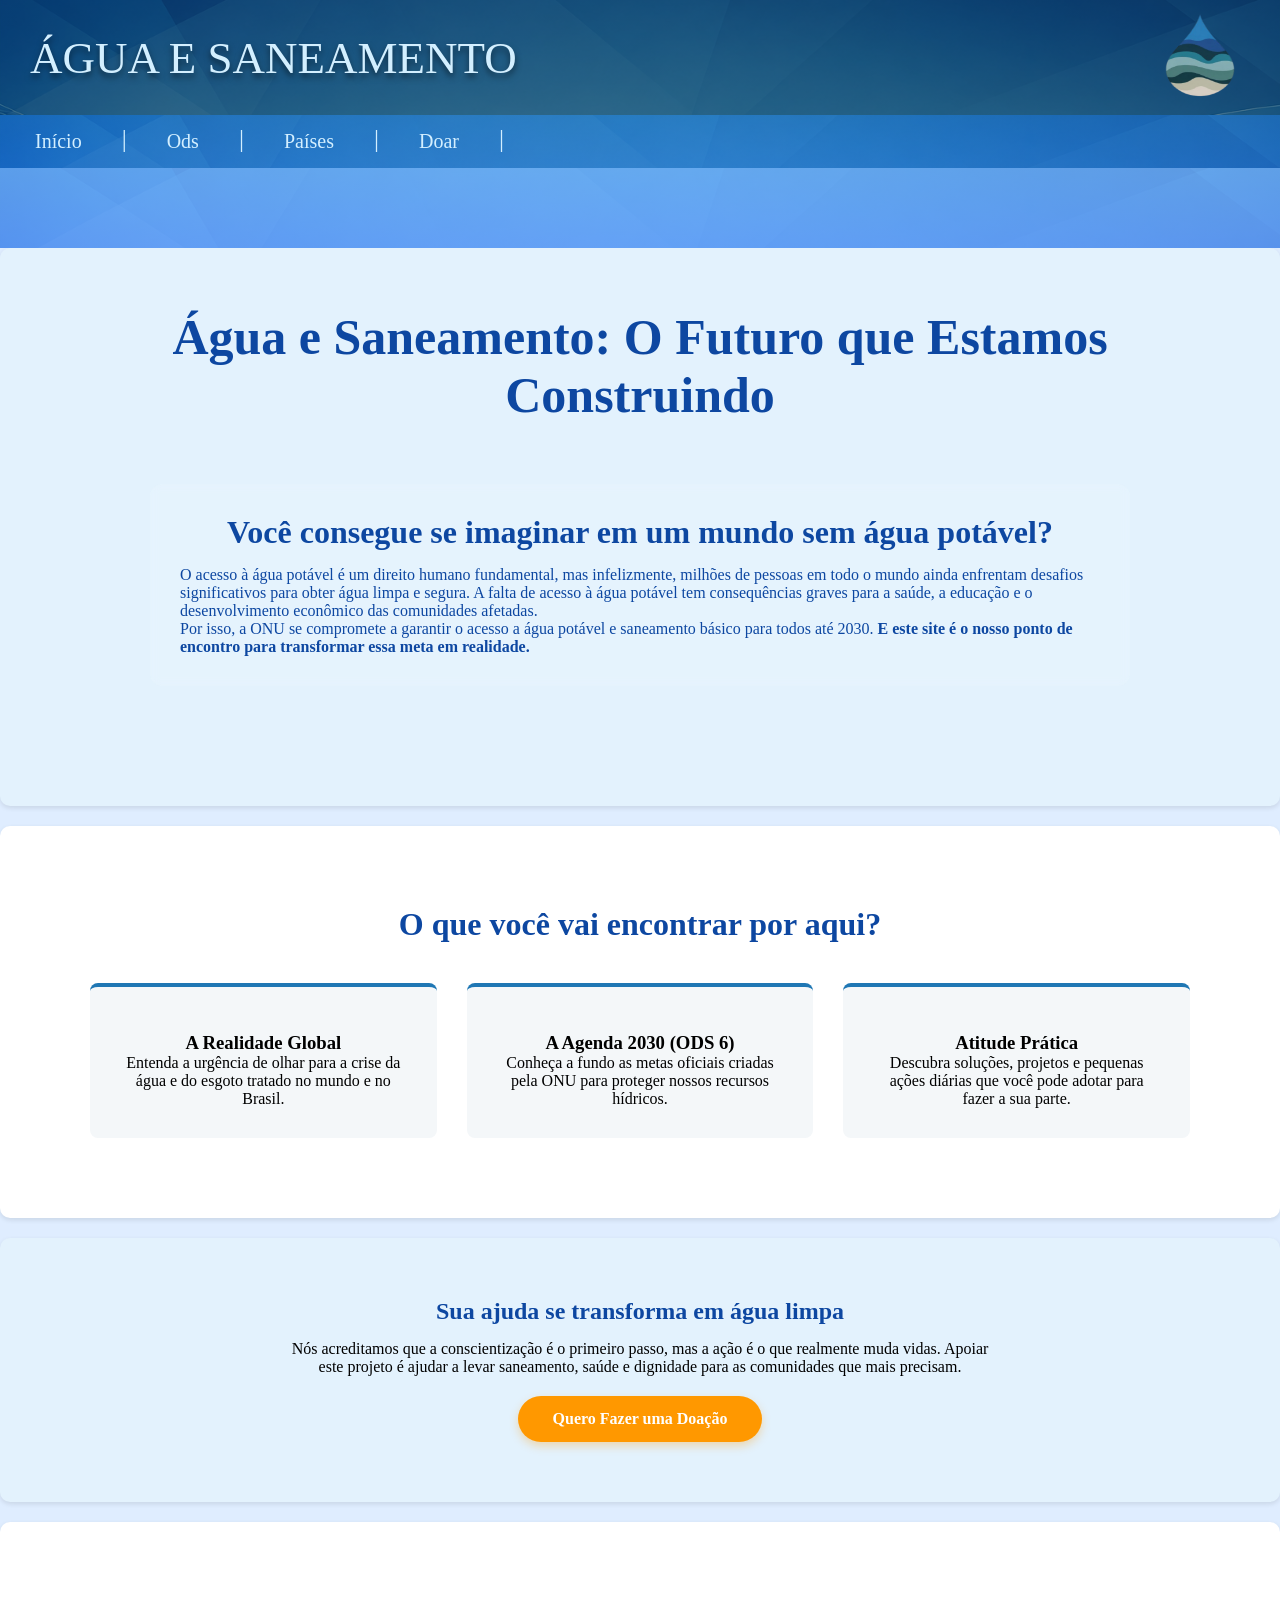
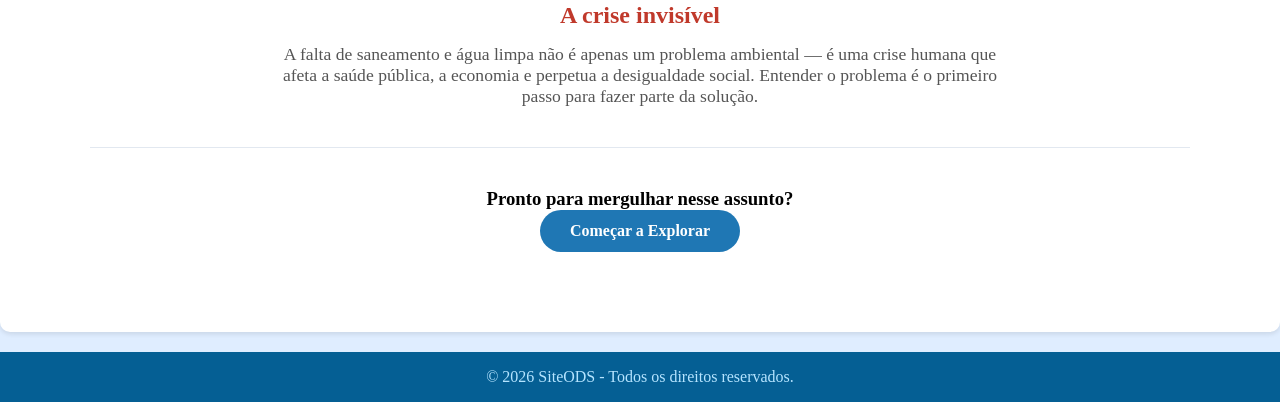
<file: index.html>
<!DOCTYPE html>
<html lang="en">

<head>
    <meta charset="UTF-8">
    <meta name="viewport" content="width=device-width, initial-scale=1.0">
    <link rel="stylesheet" href="css/style.css">
    <title>SiteOds</title>
</head>

<body>
    <header>

        <p id="titulo1"> ÁGUA E SANEAMENTO</p>

        <img src="/img/aguaicon.png" alt="icone" id="icon" width="160" height="90">
    
    </header>

    <nav id="menu">
       <a href="index.html">Início</a><span class="separador">|</span>
        <a href="ods.html">Ods</a><span class="separador">|</span>
        <a href="paises.html">Países</a><span class="separador">|</span>
        <a href="doar.html">Doar</a><span class="separador">|</span>
    </nav>

    <container class="head-baby"></container>
   <main class="home-main">

   
    <section class="home-hero">
        <div class="home-container">
            <h1>Água e Saneamento: O Futuro que Estamos Construindo</h1>
            <div class="manifesto-box">
                <h2>Você consegue se imaginar em um mundo sem água potável?</h2>
                <p>O acesso à água potável é um direito humano fundamental, mas infelizmente, milhões de pessoas em todo o mundo ainda enfrentam desafios significativos para obter água limpa e segura. A falta de acesso à água potável tem consequências graves para a saúde, a educação e o desenvolvimento econômico das comunidades afetadas.</p>
                <p>Por isso, a ONU se compromete a garantir o acesso a água potável e saneamento básico para todos até 2030. <strong>E este site é o nosso ponto de encontro para transformar essa meta em realidade.</strong></p>
            </div>
        </div>
    </section>

 
    <section class="home-pilares">
        <div class="home-container">
            <h2 class="section-title">O que você vai encontrar por aqui?</h2>
            <div class="pilares-grid">
                <div class="pilar-card">
                    <span class="icon"></span>
                    <h3>A Realidade Global</h3>
                    <p>Entenda a urgência de olhar para a crise da água e do esgoto tratado no mundo e no Brasil.</p>
                </div>
                <div class="pilar-card">
                    <span class="icon"></span>
                    <h3>A Agenda 2030 (ODS 6)</h3>
                    <p>Conheça a fundo as metas oficiais criadas pela ONU para proteger nossos recursos hídricos.</p>
                </div>
                <div class="pilar-card">
                    <span class="icon"></span>
                    <h3>Atitude Prática</h3>
                    <p>Descubra soluções, projetos e pequenas ações diárias que você pode adotar para fazer a sua parte.</p>
                </div>
            </div>
        </div>
    </section>

 
    <section class="home-doacoes">
        <div class="home-container">
            <div class="doacoes-box">
                <h2>Sua ajuda se transforma em água limpa</h2>
                <p>Nós acreditamos que a conscientização é o primeiro passo, mas a ação é o que realmente muda vidas. Apoiar este projeto é ajudar a levar saneamento, saúde e dignidade para as comunidades que mais precisam.</p>
                <a href="doar.html" class="btn-doar">Quero Fazer uma Doação</a>
            </div>
        </div>
    </section>

   
    <section class="home-cta-final">
        <div class="home-container">
            <h2>A crise invisível</h2>
            <p>A falta de saneamento e água limpa não é apenas um problema ambiental — é uma crise humana que afeta a saúde pública, a economia e perpetua a desigualdade social. Entender o problema é o primeiro passo para fazer parte da solução.</p>
            
            <div class="bottom-action">
                <h3>Pronto para mergulhar nesse assunto?</h3>
                <a href="index.html" class="btn-explorar">Começar a Explorar</a>
            </div>
        </div>
    </section>
   </main>

  <footer>
        <p id="footer-text"> &copy; 2026 SiteODS - Todos os direitos reservados.</p>

    </footer>
</body>

</html>
</file>
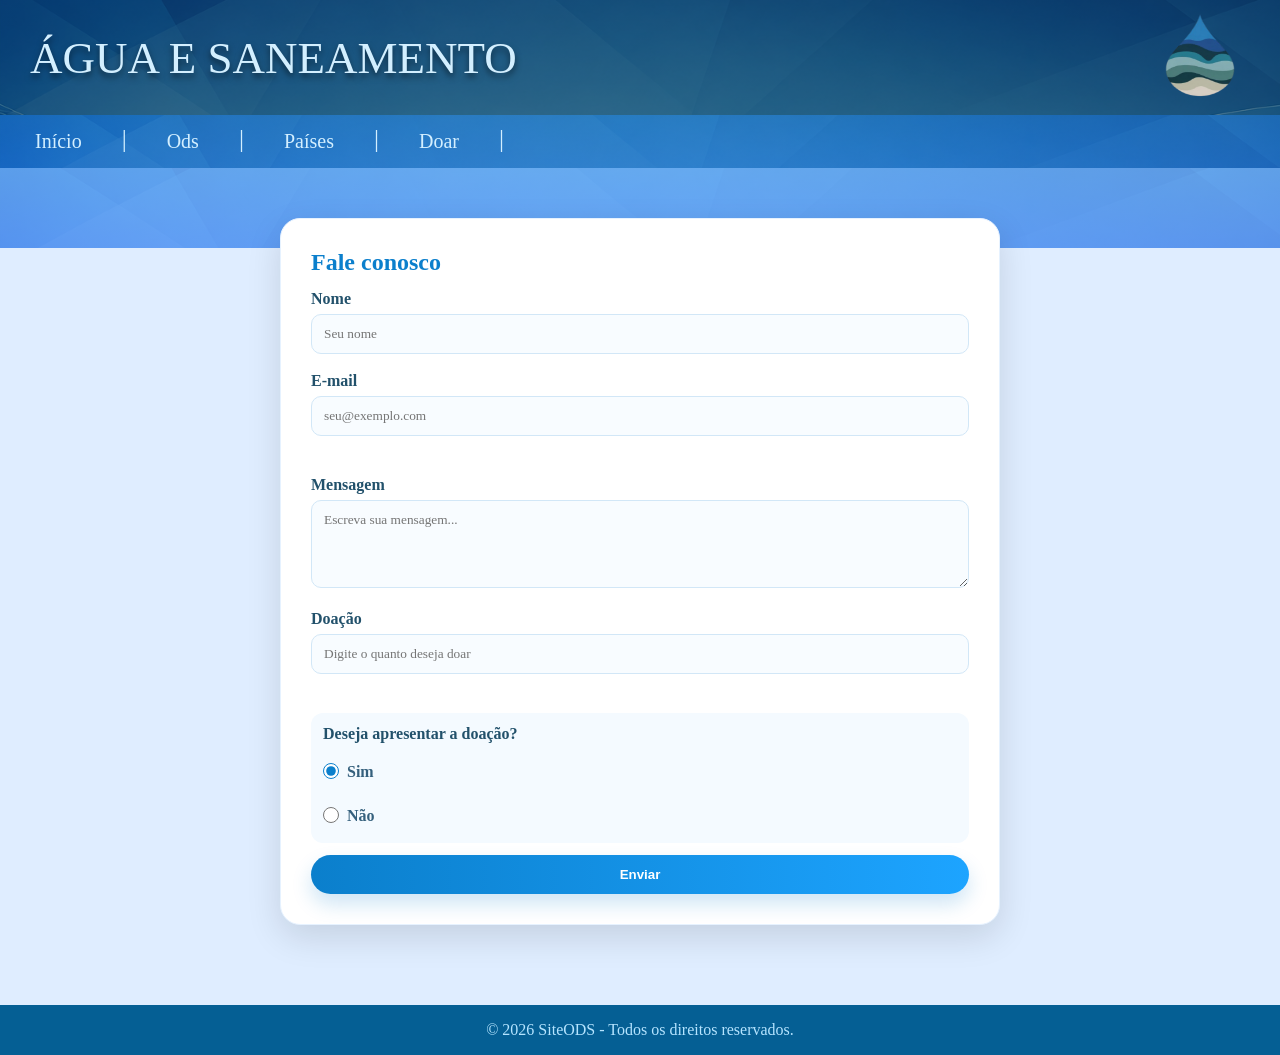
<file: doar.html>
<!DOCTYPE html>
<html lang="en">

<head>
    <meta charset="UTF-8">
    <meta name="viewport" content="width=device-width, initial-scale=1.0">
    <link rel="stylesheet" href="css/style.css">
    <title>SiteOds</title>
</head>

<body>
    <header>

        <p id="titulo1"> ÁGUA E SANEAMENTO</p>

        <img src="/img/aguaicon.png" alt="icone" id="icon" width="160" height="90">
    </header>



    <nav id="menu">
        <a href="index.html">Início</a><span class="separador">|</span>
        <a href="ods.html">Ods</a><span class="separador">|</span>
        <a href="paises.html">Países</a><span class="separador">|</span>
        <a href="doar.html">Doar</a><span class="separador">|</span>
    </nav>


    <div class="container">
        <container class="head-baby"></container>
    </div>

    <main class="form-main form-main-doar">
        <div class="container container-doar">
            <div class="form-box form-box-doar">
                <h2>Fale conosco</h2>
                <form class="meuFormulario-doar" onsubmit="event.preventDefault(); enviar();">
                    <label for="nome">Nome</label>
                    <input type="text" id="nome" name="nome" placeholder="Seu nome">

                    <label for="email">E-mail</label>
                    <input type="text" id="email" name="email" placeholder="seu@exemplo.com" oninput="limparErro('emailErro')">
                    <p class="error-msg-doar" id="emailErro"></p>

                    <label for="mensagem">Mensagem</label>
                    <textarea id="mensagem" name="mensagem" rows="4" placeholder="Escreva sua mensagem..."></textarea>

                    <label for="doacao">Doação</label>
                    <input type="number" id="doacao" name="doacao" placeholder="Digite o quanto deseja doar" oninput="limparErro('doacaoErro')">
                    <p class="error-msg-doar" id="doacaoErro"></p>

                    <div class="radio-group-doar">
                        <p>Deseja apresentar a doação?</p>
                        <label><input type="radio" name="apresentar_doacao" value="sim" checked> Sim</label>
                        <label><input type="radio" name="apresentar_doacao" value="nao"> Não</label>
                    </div>

                    <button class="button-doar" type="submit">Enviar</button>
                </form>
            </div>
        </div>
    </main>
    <footer>
        <p id="footer-text"> &copy; 2026 SiteODS - Todos os direitos reservados.</p>
    </footer>

    <div class="popup-doar" id="popupDoar">
        <div class="popup-conteudo-doar">
            <h3 id="popupTitulo">Obrigado!</h3>
            <p id="popupMensagem">Sua doação foi registrada com sucesso.</p>
            <button type="button" onclick="fecharPopupDoar()">Fechar</button>
        </div>
    </div>

    <script src="js/doacoes.js"></script>
</body>
</html>
</file>
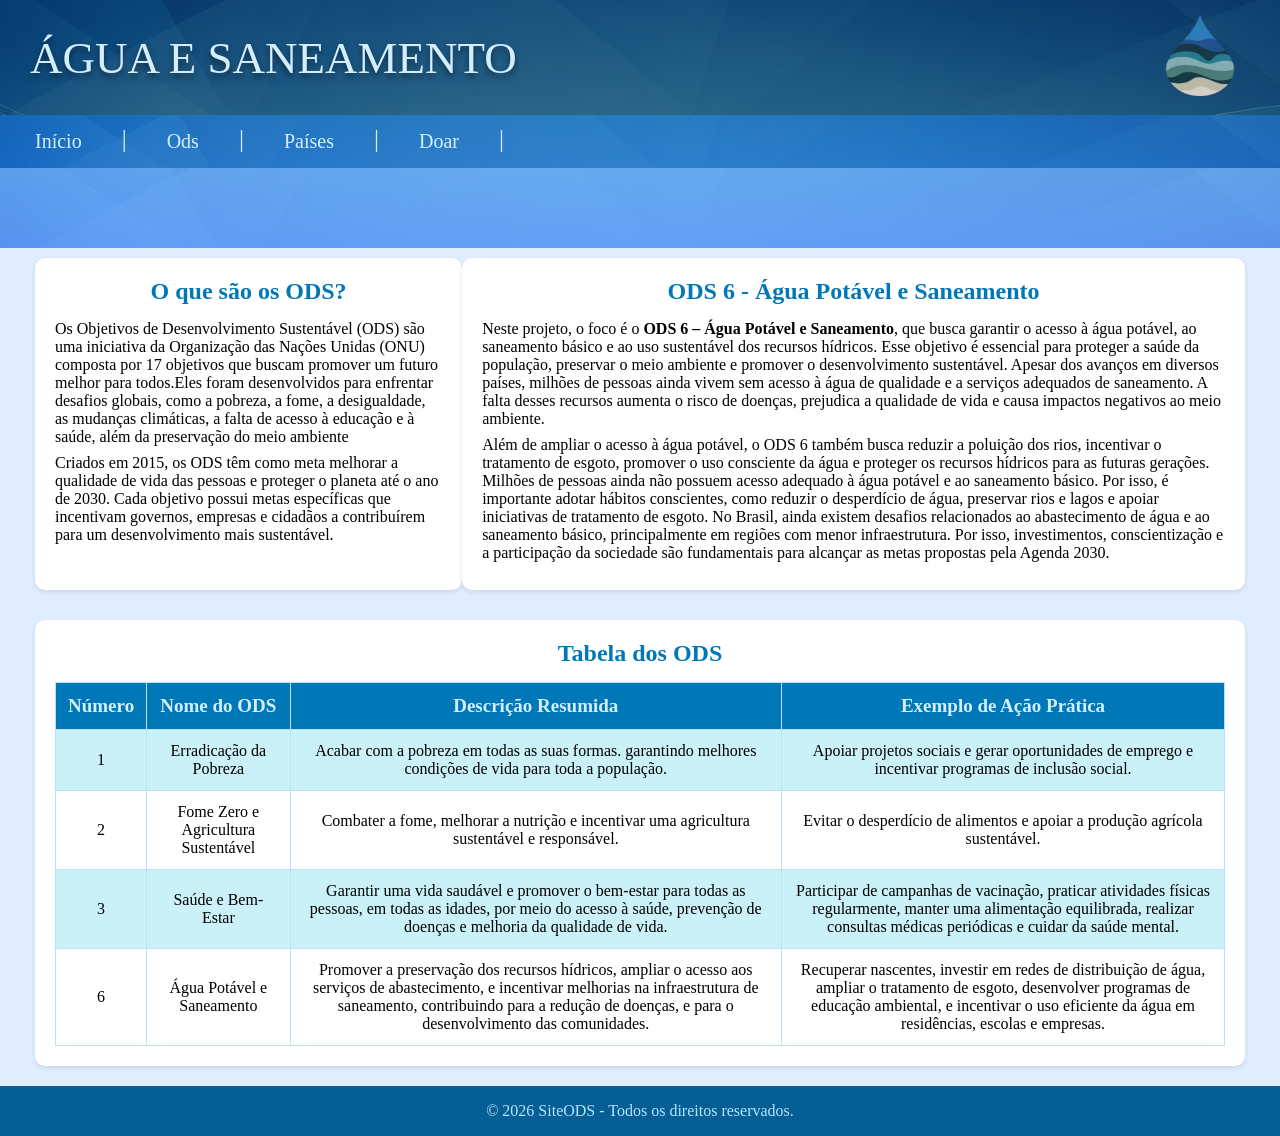
<file: ods.html>
<!DOCTYPE html>
<html lang="en">

<head>
    <meta charset="UTF-8">
    <meta name="viewport" content="width=device-width, initial-scale=1.0">
    <link rel="stylesheet" href="css/style.css">
    <title>SiteOds</title>

</head>

<body>
    <header>

        <p id="titulo1"> ÁGUA E SANEAMENTO</p>

        <img src="/img/aguaicon.png" alt="icone" id="icon" width="160" height="90">

    </header>

    <nav id="menu">
      <a href="index.html">Início</a><span class="separador">|</span>
        <a href="ods.html">Ods</a><span class="separador">|</span>
        <a href="paises.html">Países</a><span class="separador">|</span>
        <a href="doar.html">Doar</a><span class="separador">|</span>
    </nav>

    <container class="head-baby"></container>


    <main>
        <main>
            <div class="textoSite">
                <td>
                    <section>
                        <h2>O que são os ODS?</h2>

                        <p>
                            Os Objetivos de Desenvolvimento Sustentável (ODS) são uma iniciativa da Organização das Nações Unidas (ONU)
                            composta por 17 objetivos que buscam promover um futuro melhor para todos.Eles foram desenvolvidos para enfrentar desafios globais,
                            como a pobreza, a fome, a desigualdade, as mudanças climáticas, a falta de acesso à educação e à saúde,
                            além da preservação do meio ambiente
                          
                        </p>

                        <p>
                            Criados em 2015, os ODS têm como meta melhorar a qualidade de vida das pessoas e proteger o planeta até
                            o ano de 2030. Cada objetivo possui metas específicas que incentivam governos, empresas e cidadãos a
                            contribuírem para um desenvolvimento mais sustentável.
                        </p>
                    </section>

                    <section>
                        <h2>ODS 6 - Água Potável e Saneamento</h2>

                        <p>
                    Neste projeto, o foco é o <strong>ODS 6 – Água Potável e Saneamento</strong>, que busca garantir o acesso à água potável,
                            ao saneamento básico e ao uso sustentável dos recursos hídricos. Esse objetivo é essencial para proteger a saúde da população,
                            preservar o meio ambiente e promover o desenvolvimento sustentável.
                            Apesar dos avanços em diversos países, milhões de pessoas ainda vivem sem acesso à água de qualidade e a serviços adequados de saneamento.
                            A falta desses recursos aumenta o risco de doenças, prejudica a qualidade de vida e causa impactos negativos ao meio ambiente.
                           
                            
                            
                        </p>

                        <p>
                             Além de ampliar o acesso à água potável, o ODS 6 também busca reduzir a poluição dos rios, incentivar o tratamento de esgoto,
                            promover o uso consciente da água e proteger os recursos hídricos para as futuras gerações.
                            Milhões de pessoas ainda não possuem acesso adequado à água potável e ao saneamento básico. Por isso,
                            é importante adotar hábitos conscientes, como reduzir o desperdício de água, preservar rios e lagos e
                            apoiar iniciativas de tratamento de esgoto.
                             No Brasil, ainda existem desafios relacionados ao abastecimento de água e ao saneamento básico, principalmente em regiões com menor infraestrutura.
                            Por isso, investimentos, conscientização e a participação da sociedade são fundamentais para alcançar as metas propostas pela Agenda 2030.
                        </p>
                    </section>
                </td>
            </div>
            <div class="tabelaSite">
                <td>
                    <section>
                        <table border="1">
                            <h2>Tabela dos ODS</h2>
                            <tr>
                                <th>Número</th>
                                <th>Nome do ODS</th>
                                <th>Descrição Resumida</th>
                                <th>Exemplo de Ação Prática</th>
                            </tr>

                            <tr>
                                <td>1</td>
                                <td>Erradicação da Pobreza</td>
                                <td>Acabar com a pobreza em todas as suas formas. garantindo melhores condições de vida para toda a população.</td>
                                <td>Apoiar projetos sociais e  gerar oportunidades de emprego e incentivar programas de inclusão social.</td>
                            </tr>

                            <tr>
                                <td>2</td>
                                <td>Fome Zero e Agricultura Sustentável</td>
                                <td>Combater a fome, melhorar a nutrição e incentivar uma agricultura sustentável e responsável.</td>
                                <td>Evitar o desperdício de alimentos e apoiar a produção agrícola sustentável.</td>
                            </tr>

                            <tr>
                                <td>3</td>
                                <td>Saúde e Bem-Estar</td>
                                <td>Garantir uma vida saudável e promover o bem-estar para todas as pessoas,
                                    em todas as idades, por meio do acesso à saúde, prevenção de doenças e
                                      melhoria da qualidade de vida.</td>
                                    
                                <td>Participar de campanhas de vacinação, praticar atividades físicas regularmente, 
                                    manter uma alimentação equilibrada, realizar consultas médicas periódicas e cuidar da saúde mental.
                                </td>

                                
                            </tr>

                            <tr>
                                <td>6</td>
                                <td>Água Potável e Saneamento</td>
                                <td>Promover a preservação dos recursos hídricos, ampliar o acesso aos serviços de abastecimento,
                                    e incentivar melhorias na infraestrutura de saneamento, contribuindo para a redução de doenças,
                                    e para o desenvolvimento das comunidades.</td>
                                <td> Recuperar nascentes, investir em redes de distribuição de água,
                                    ampliar o tratamento de esgoto, desenvolver programas de educação ambiental,
                                    e incentivar o uso eficiente da água em residências, escolas e empresas.</td>
                            </tr>
                        </table>
            </div>
            </section>
            </td>
        </main>
    </main>

    <footer>
        <p id="footer-text"> &copy; 2026 SiteODS - Todos os direitos reservados.</p>

    </footer>
</body>

</html>
</file>
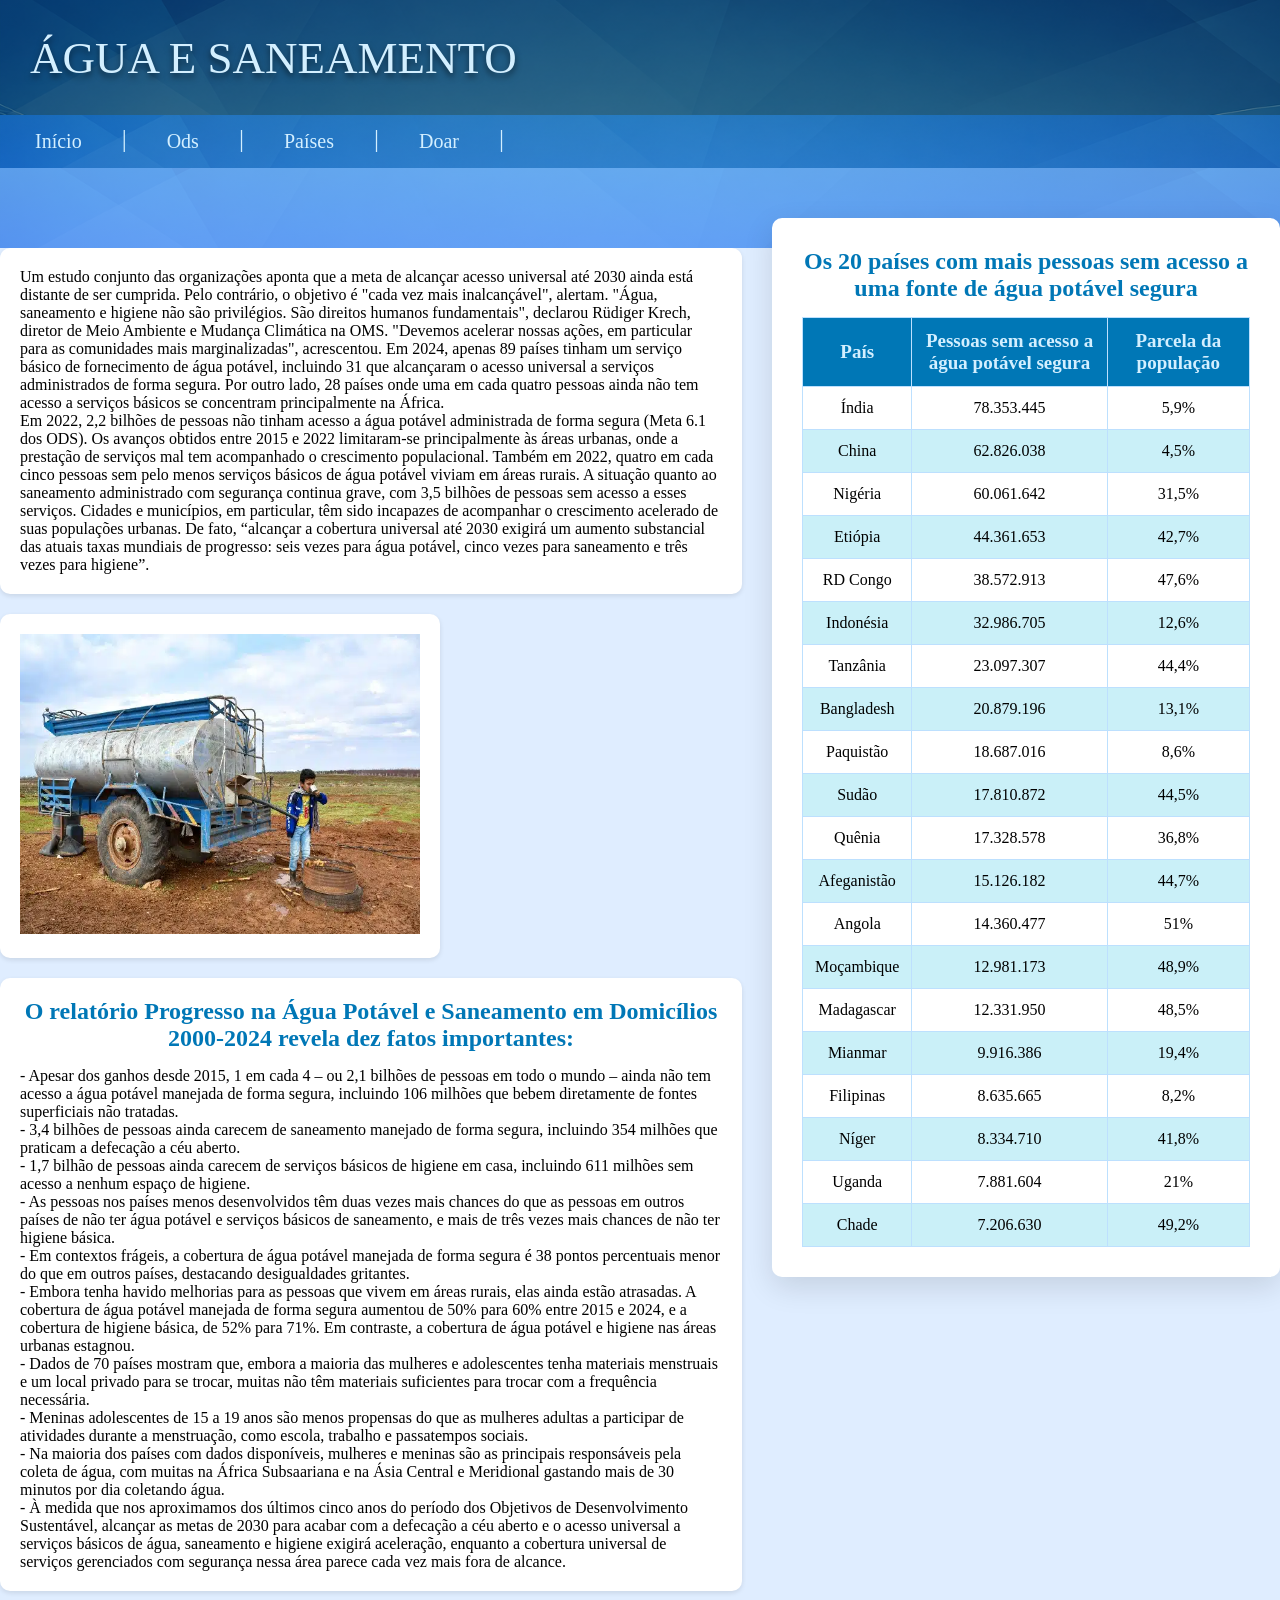
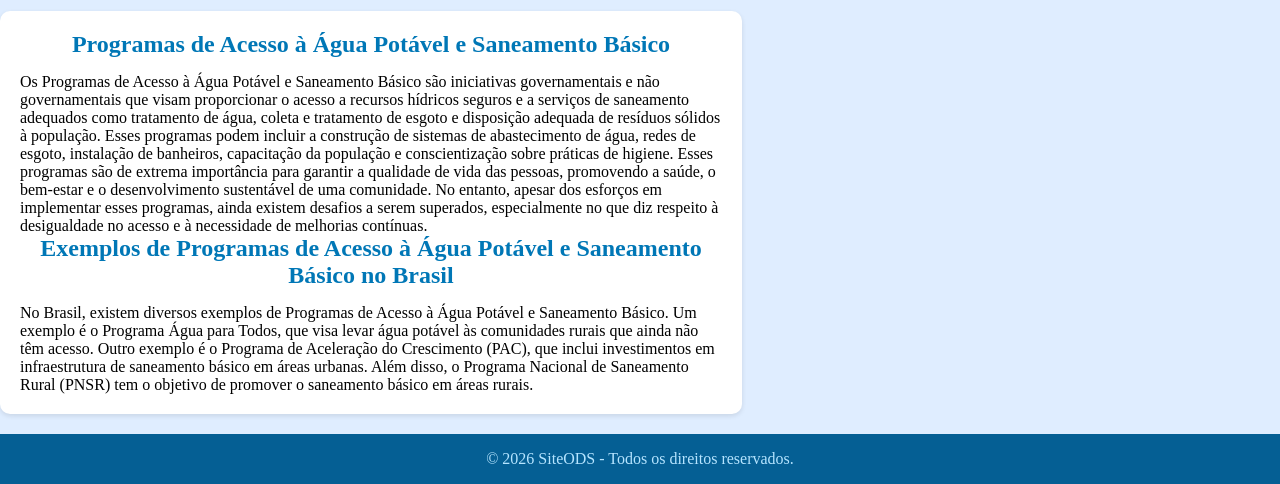
<file: paises.html>
<!DOCTYPE html>
<html lang="en">

<head>
    <meta charset="UTF-8">
    <meta name="viewport" content="width=device-width, initial-scale=1.0">
    <link rel="stylesheet" href="css/style.css">
    <title>SiteOds</title>
</head>

<body>
    <header>

        <p id="titulo1"> ÁGUA E SANEAMENTO</p>

    </header>

    <nav id="menu">
        <a href="index.html">Início</a><span class="separador">|</span>
        <a href="ods.html">Ods</a><span class="separador">|</span>
        <a href="paises.html">Países</a><span class="separador">|</span>
        <a href="doar.html">Doar</a><span class="separador">|</span>
    </nav>

    <container class="head-baby"></container>

    <main>
        <container class="container-paises">
     <div class="lado-esquerdo">
        <section>
            <p>
                Um estudo conjunto das organizações aponta que a meta de alcançar acesso universal até 2030
                ainda está distante de ser cumprida. Pelo contrário, o objetivo é "cada vez mais inalcançável",
                alertam.
                "Água, saneamento e higiene não são privilégios. São direitos humanos fundamentais", declarou
                Rüdiger Krech, diretor de Meio Ambiente e Mudança Climática na OMS. "Devemos acelerar nossas
                ações, em particular para as comunidades mais marginalizadas", acrescentou.
                Em 2024, apenas 89 países tinham um serviço básico de fornecimento de água potável, incluindo 31
                que alcançaram o acesso universal a serviços administrados de forma segura.
                Por outro lado, 28 países onde uma em cada quatro pessoas ainda não tem acesso a serviços
                básicos se concentram principalmente na África.
            </p>

            <p>
                Em 2022, 2,2 bilhões de pessoas não tinham acesso a água potável administrada de forma segura
                (Meta 6.1 dos ODS). Os avanços obtidos entre 2015 e 2022 limitaram-se principalmente às áreas
                urbanas, onde a prestação de serviços mal tem acompanhado o crescimento populacional. Também em
                2022, quatro em cada cinco pessoas sem pelo menos serviços básicos de água potável viviam em
                áreas rurais. A situação quanto ao saneamento administrado com segurança continua grave, com 3,5
                bilhões de pessoas sem acesso a esses serviços. Cidades e municípios, em particular, têm sido
                incapazes de acompanhar o crescimento acelerado de suas populações urbanas. De fato, “alcançar a
                cobertura universal até 2030 exigirá um aumento substancial das atuais taxas mundiais de
                progresso: seis vezes para água potável, cinco vezes para saneamento e três vezes para higiene”.

            </p>
        </section>

        <section class="img-section">
            <img src="img/img1.webp"
                alt="Menino de 13 anos, bebe água de um camião-cisterna num campo onde vive com a sua família."
                width="400" height="300">
        </section>



        <section>

            <h2>O relatório Progresso na Água Potável e Saneamento em Domicílios 2000-2024 revela dez fatos importantes:
            </h2>

            <p>
                - Apesar dos ganhos desde 2015, 1 em cada 4 – ou 2,1 bilhões de pessoas em todo o mundo – ainda não tem
                acesso a água potável manejada de forma segura, incluindo 106 milhões que bebem diretamente de fontes
                superficiais não tratadas.
            </p>
            <p>
                - 3,4 bilhões de pessoas ainda carecem de saneamento manejado de forma segura, incluindo 354 milhões que
                praticam a defecação a céu aberto.
            </p>
            <p>
                - 1,7 bilhão de pessoas ainda carecem de serviços básicos de higiene em casa, incluindo 611 milhões sem
                acesso a nenhum espaço de higiene.
            </p>
            <p>
                - As pessoas nos países menos desenvolvidos têm duas vezes mais chances do que as pessoas em outros
                países de não ter água potável e serviços básicos de saneamento, e mais de três vezes mais chances de
                não ter higiene básica.
            </p>
            <p>
                - Em contextos frágeis, a cobertura de água potável manejada de forma segura é 38 pontos percentuais
                menor do que em outros países, destacando desigualdades gritantes.
            </p>
            <p>
                - Embora tenha havido melhorias para as pessoas que vivem em áreas rurais, elas ainda estão atrasadas. A
                cobertura de água potável manejada de forma segura aumentou de 50% para 60% entre 2015 e 2024, e a
                cobertura de higiene básica, de 52% para 71%. Em contraste, a cobertura de água potável e higiene nas
                áreas urbanas estagnou.
            </p>
            <p>
                - Dados de 70 países mostram que, embora a maioria das mulheres e adolescentes tenha materiais
                menstruais e um local privado para se trocar, muitas não têm materiais suficientes para trocar com a
                frequência necessária.
            </p>
            <p>
                - Meninas adolescentes de 15 a 19 anos são menos propensas do que as mulheres adultas a participar de
                atividades durante a menstruação, como escola, trabalho e passatempos sociais.
            </p>
            <p>
                - Na maioria dos países com dados disponíveis, mulheres e meninas são as principais responsáveis pela
                coleta de água, com muitas na África Subsaariana e na Ásia Central e Meridional gastando mais de 30
                minutos por dia coletando água.
            </p>
            <p>
                - À medida que nos aproximamos dos últimos cinco anos do período dos Objetivos de Desenvolvimento
                Sustentável, alcançar as metas de 2030 para acabar com a defecação a céu aberto e o acesso universal a
                serviços básicos de água, saneamento e higiene exigirá aceleração, enquanto a cobertura universal de
                serviços gerenciados com segurança nessa área parece cada vez mais fora de alcance.
            </p>

        </section>

        <section>
            <h2>Programas de Acesso à Água Potável e Saneamento Básico</h2>

            <p>
                Os Programas de Acesso à Água Potável e Saneamento Básico são iniciativas governamentais e não
                governamentais que visam proporcionar o acesso a recursos hídricos seguros e a serviços de saneamento
                adequados como tratamento de água, coleta e tratamento de esgoto e disposição adequada de resíduos
                sólidos à população. Esses programas podem incluir a construção de sistemas de abastecimento de água,
                redes de esgoto, instalação de banheiros, capacitação da população e conscientização sobre práticas de
                higiene. Esses programas são de extrema importância para garantir a qualidade de vida das pessoas,
                promovendo a saúde, o bem-estar e o desenvolvimento sustentável de uma comunidade. No entanto, apesar
                dos esforços em implementar esses programas, ainda existem desafios a serem superados, especialmente no
                que diz respeito à desigualdade no acesso e à necessidade de melhorias contínuas.
            </p>

            <h2>Exemplos de Programas de Acesso à Água Potável e Saneamento Básico no Brasil</h2>

            <p>
                No Brasil, existem diversos exemplos de Programas de Acesso à Água Potável e Saneamento Básico. Um
                exemplo é o Programa Água para Todos, que visa levar água potável às comunidades rurais que ainda não
                têm acesso. Outro exemplo é o Programa de Aceleração do Crescimento (PAC), que inclui investimentos em
                infraestrutura de saneamento básico em áreas urbanas. Além disso, o Programa Nacional de Saneamento
                Rural (PNSR) tem o objetivo de promover o saneamento básico em áreas rurais.

            </p>
        </section>


        </div>


        <div class="tabela-paises">
            <h2>Os 20 países com mais pessoas sem acesso a uma fonte de água potável segura</h2>

            <table>
                <thead>
                    <tr>
                        <th>País</th>
                        <th>Pessoas sem acesso a água potável segura</th>
                        <th>Parcela da população</th>
                    </tr>
                </thead>
                <tbody>
                    <tr>
                        <td>Índia</td>
                        <td>78.353.445</td>
                        <td>5,9%</td>
                    </tr>
                    <tr>
                        <td>China</td>
                        <td>62.826.038</td>
                        <td>4,5%</td>
                    </tr>
                    <tr>
                        <td>Nigéria</td>
                        <td>60.061.642</td>
                        <td>31,5%</td>
                    </tr>
                    <tr>
                        <td>Etiópia</td>
                        <td>44.361.653</td>
                        <td>42,7%</td>
                    </tr>
                    <tr>
                        <td>RD Congo</td>
                        <td>38.572.913</td>
                        <td>47,6%</td>
                    </tr>
                    <tr>
                        <td>Indonésia</td>
                        <td>32.986.705</td>
                        <td>12,6%</td>
                    </tr>
                    <tr>
                        <td>Tanzânia</td>
                        <td>23.097.307</td>
                        <td>44,4%</td>
                    </tr>
                    <tr>
                        <td>Bangladesh</td>
                        <td>20.879.196</td>
                        <td>13,1%</td>
                    </tr>
                    <tr>
                        <td>Paquistão</td>
                        <td>18.687.016</td>
                        <td>8,6%</td>
                    </tr>
                    <tr>
                        <td>Sudão</td>
                        <td>17.810.872</td>
                        <td>44,5%</td>
                    </tr>
                    <tr>
                        <td>Quênia</td>
                        <td>17.328.578</td>
                        <td>36,8%</td>
                    </tr>
                    <tr>
                        <td>Afeganistão</td>
                        <td>15.126.182</td>
                        <td>44,7%</td>
                    </tr>
                    <tr>
                        <td>Angola</td>
                        <td>14.360.477</td>
                        <td>51%</td>
                    </tr>
                    <tr>
                        <td>Moçambique</td>
                        <td>12.981.173</td>
                        <td>48,9%</td>
                    </tr>
                    <tr>
                        <td>Madagascar</td>
                        <td>12.331.950</td>
                        <td>48,5%</td>
                    </tr>
                    <tr>
                        <td>Mianmar</td>
                        <td>9.916.386</td>
                        <td>19,4%</td>
                    </tr>
                    <tr>
                        <td>Filipinas</td>
                        <td>8.635.665</td>
                        <td>8,2%</td>
                    </tr>
                    <tr>
                        <td>Níger</td>
                        <td>8.334.710</td>
                        <td>41,8%</td>
                    </tr>
                    <tr>
                        <td>Uganda</td>
                        <td>7.881.604</td>
                        <td>21%</td>
                    </tr>
                    <tr>
                        <td>Chade</td>
                        <td>7.206.630</td>
                        <td>49,2%</td>
                    </tr>
            </table>
        </div>
</container>




    </main>


    <footer>
        <p id="footer-text"> &copy; 2026 SiteODS - Todos os direitos reservados.</p>

    </footer>
</body>

</html>
</file>
<file: css/style.css>
* {
    margin: 0;
    padding: 0;
}



body {
    background-color: #d9eaffd5;
    display: flex;
    flex-direction: column;
    min-height: 100vh;
}


header {

    background-color: #055f94;
    color: #2849da;
    height: 115px;
    display: flex;
    align-items: center;
    justify-content: space-between;
    margin-left: 0px;
    margin-right: 0px;
    text-align: center;
    background: linear-gradient(rgba(0, 0, 0, 0.4),
            rgba(0, 0, 0, 0.4)),
        url(/img/fundo\ header.png);

    background-size: cover;
    background-position: center;

}

nav {
    text-align: left;
    display: flex;
    flex-wrap: wrap;
    justify-content: left;
    align-items: left;
    width: 100%;
    padding: 10px 10px;
    gap: 15px;
    background-color: #44a1d6;
    box-sizing: border-box;
    background: linear-gradient(rgba(36, 97, 167, 0.4),
            rgba(27, 80, 177, 0.4)),
        url(/img/fundo\ header.png);

    background-size: cover;
    background-position: center;

}


#menu a {
    margin: 0 20px;
    text-decoration: rgb(253, 253, 253);
    color: #000000;
    font-size: 20px;
    font-weight: 500;
    color: #d3efff;
    padding: 5px 5px;

}

.separador {
    color: #d3efff;
    font-size: 25px;
}

#titulo1 {

    background: none;
    color: #d3efff;
    font-weight: 500;
    font-size: 45px;
    margin-left: 30px;
    text-shadow: 0px 4px 6px rgba(0, 0, 0, 0.5);

}

.head-baby {
    background-color: #b0d5ff;
    color: #2849da;
    height: 80px;
    display: flex;
    align-items: center;
    justify-content: space-between;
    margin-left: 0px;
    margin-right: 0px;
    text-align: center;
    position: relative;
    background: linear-gradient(rgba(133, 186, 255, 0.658),
            rgba(115, 159, 255, 0.685)),
        url(/img/fundo\ header.png);

    background-size: cover;
    background-position: center;

}


footer {
    background-color: #055f94;
    height: 50px;
    display: flex;
    align-items: center;
    justify-content: center;
    margin-left: 0px;
    margin-right: 0px;
    text-align: center;
    position: relative;
    z-index: 2;

}

#footer-text {
    text-decoration: none;
    color: #b5e4ff;
    background: none;

}

/* Estilos para a caixa central do formulário */
.form-main,
.form-main-doar,
.form-main.form-main-doar {
    flex: 1 ;
    display: flex ;
    justify-content: center ;
    align-items: flex-start ;
    padding-bottom: 50px ; 
    box-sizing: border-box ;
    position: relative ;
    z-index: 2 ;
    overflow: visible ;
}

.container-doar,
.container.container-doar {
    width: min(900px, 100%) ;
    display: block ;
    position: relative ;
}

.hero-doar {
    background: linear-gradient(135deg, #0b7fcc 0%, #055f94 100%);
    color: #ffffff;
    border-radius: 20px;
    padding: 24px 28px;
    box-shadow: 0 16px 35px rgba(5, 95, 148, 0.22);
}

.eyebrow-doar {
    font-size: 0.8rem;
    font-weight: 700;
    letter-spacing: 0.2em;
    text-transform: uppercase;
    margin-bottom: 8px;
    color: #d9f2ff;
}

.hero-title-doar {
    font-size: clamp(1.6rem, 2.3vw, 2.2rem);
    margin-bottom: 8px;
}

.hero-text-doar {
    line-height: 1.6;
    color: #ebf8ff;
}

.form-box,
.form-box-doar,
.form-box.form-box-doar {
    background-color: #ffffff ;
    padding: 30px ;
    border-radius: 20px ;
    box-shadow: 0 12px 35px rgba(0, 0, 0, 0.12) ;
    width: min(90vw, 720px) ;
    max-width: 720px ;
    box-sizing: border-box ;
    border: 1px solid #e6f2ff ;
    position: relative ;
    left: 50% ;
    transform: translateX(-50%) ;
    top: -30px ;
    z-index: 3 ;
    margin-bottom: 0 ;
}

.form-box-doar h2 {
    margin-bottom: 14px;
    color: #0b7fcc;
    text-align: left;
}

.form-box-doar label {
    display: block;
    margin: 10px 0 6px;
    font-weight: 600;
    color: #22516b;
}

.form-box-doar input,
.form-box-doar textarea {
    width: 100%;
    padding: 11px 12px;
    border: 1px solid #d2e7f7;
    border-radius: 10px;
    box-sizing: border-box;
    font-family: inherit;
    margin-bottom: 8px;
    background-color: #f8fcff;
}

.form-box-doar input:focus,
.form-box-doar textarea:focus {
    outline: none;
    border-color: #0b7fcc;
    box-shadow: 0 0 0 3px rgba(11, 127, 204, 0.15);
}

.button-doar,
button.button-doar {
    margin-top: 12px ;
    padding: 12px 16px ;
    background: linear-gradient(90deg, #0b7fcc 0%, #1da4ff 100%) ;
    color: #fff ;
    border: none ;
    border-radius: 999px ;
    cursor: pointer ;
    font-weight: 700 ;
    width: 100% ;
    box-shadow: 0 10px 20px rgba(11, 127, 204, 0.2) ;
}

.button-doar:hover {
    opacity: 0.95;
}

.error-msg-doar {
    color: #c0392b;
    font-size: 0.9rem;
    margin: 4px 0 0;
    min-height: 1.1rem;
}

.input-error-doar {
    border-color: #c0392b !important;
    box-shadow: 0 0 0 3px rgba(192, 57, 43, 0.12) !important;
}

/* Radios de apresentar doação */
.radio-group-doar {
    margin-top: 10px;
    padding: 12px;
    background: #f4faff;
    border-radius: 12px;
    display: flex;
    flex-direction: column;
    gap: 8px;
}

.radio-group-doar p {
    margin: 0;
    font-weight: 700;
    color: #22516b;
}

.radio-group-doar label,
form.meuFormulario-doar .radio-group-doar label {
    margin-right: 12px;
    display: flex ;
    align-items: center ;
    justify-content: flex-start ;
    gap: 8px ;
    font-weight: 600 ;
    color: #35607d ;
    line-height: 1.2 ;
    min-height: 20px ;
}

.radio-group-doar input[type="radio"],
form.meuFormulario-doar .radio-group-doar input[type="radio"] {
    margin: 0 ;
    padding: 0 ;
    width: 16px ;
    height: 16px ;
    min-width: 16px ;
    accent-color: #0b7fcc ;
    flex-shrink: 0 ;
    position: relative ;
    top: 0 ;
}

.popup-doar {
    display: none;
    position: fixed;
    inset: 0;
    background: rgba(0, 0, 0, 0.45);
    justify-content: center;
    align-items: center;
    z-index: 999;
}
ss
.popup-conteudo-doar {
    background: #ffffff;
    padding: 24px 28px;
    border-radius: 16px;
    text-align: center;
    box-shadow: 0 12px 30px rgba(0, 0, 0, 0.2);
    max-width: 320px;
    width: 90%;
}

.popup-conteudo-doar h3 {
    color: #055f94;
    margin-bottom: 8px;
}

.popup-conteudo-doar p {
    color: #35607d;
    margin-bottom: 14px;
}

.popup-conteudo-doar button {
    background: linear-gradient(90deg, #0b7fcc 0%, #1da4ff 100%);
    color: #fff;
    border: none;
    border-radius: 999px;
    padding: 10px 16px;
    cursor: pointer;
    font-weight: 700;
}

@media (max-width: 768px) {
    .hero-doar {
        padding: 20px;
    }

    .form-box-doar {
        padding: 24px;
    }
}

.container-paises {
  display: flex;
  justify-content: space-between;
  align-items: flex-start;
  gap: 30px;
  width: 100%; 
}

.lado-esquerdo {
  flex: 1;                        
  max-width: 60%; 
}

.tabela-paises {
  background-color: #ffffff;
  padding: 30px;
  border-radius: 10px;
  box-shadow: 0 10px 30px rgba(0, 0, 0, 0.12);
  flex: 0 0 35%; 
  max-width: 35%; 
  position: relative;
  z-index: 3;
  top: -30px; 
  margin-bottom: 20px;
}

.table-box {
    background-color: #ffffff;
    padding: 30px;
    border-radius: 10px;
    box-shadow: 0 10px 30px rgba(0, 0, 0, 0.12);
    width: min(90vw, 630px);
    max-width: 630px;
    position:relative;
    flex: 0 0 auto;
    z-index: 3;
    left: 50%;
    transform: translateX(-50%);
    top: -30px;
    margin-bottom: 20px;
}



section {
    background-color: white;
    padding: 20px;
    margin-bottom: 20px;
    border-radius: 10px;
    box-shadow: 0 2px 5px rgba(0, 0, 0, 0.1);
}

.img-section{
    
max-width: fit-content;

}
h2 {
    color: #0077b6;
    text-align: center;
    margin-bottom: 15px;
}

table {
    width: 100%;
    border-collapse: collapse;
    margin-top: 15px;
}

th {
    background-color: #0077b6;
    color: #d3efff;
    font-size: 19px;
}
.error-msg-doar {
    color: #c0392b;
    font-size: 0.9rem;
    margin: 4px 0 0;
    min-height: 1.1rem;
}

.input-error-doar {
    border-color: #c0392b !important;
    box-shadow: 0 0 0 3px rgba(192, 57, 43, 0.12) !important;
}

th,
td {
    border: 1px solid #bde0fe;
    padding: 12px;
    text-align: center;
}

tr:nth-child(even) {
    background-color: #caf0f8;
}

tr:hover {
    background-color: #90e0ef;
}

.tabelaSite {
    display: table;
    margin: 10px 35px 0px ;
    width: auto;
}

.textoSite {
    display: flex;
    margin: 10px 35px 0px;
    width: auto;
}

.textoSite p {
    margin-bottom: 8px;
}


--inicio-- 
.home-main {
    color: #2c3e50;
    background-color: #f8fafc;

}

/* Container para limitar a largura e centralizar o conteúdo */
.home-container {
    max-width: 1100px;
    margin: 0 auto;
    padding: 0 20px;
}

/* SEÇÃO 1: HERO / MANIFESTO */
.home-hero {
    background: #e3f2fd;
    color: #0d47a1;
    padding: 60px 0;
    text-align: center;
}

.home-hero h1 {
    font-size: 50px;
    margin-bottom: 30px;

}

.manifesto-box {
    background: rgba(255, 255, 255, 0.1);
    padding: 30px;
    border-radius: 12px;
    backdrop-filter: blur(5px);
    max-width: 950px;
    margin: 60px;
    text-align: left;
}

.manifesto-box h2 {
    font-size: 2.0rem;
    color: #0d47a1;
    margin-bottom: 15px;
}

/* SEÇÃO 2: PILARES (GRID DE CARDS) */
.home-pilares {
    padding: 80px 0;
    background-color: #ffffff;
}

.section-title {
    text-align: center;
    font-size: 2rem;
    margin-bottom: 40px;
    color: #0d47a1;
}

.pilares-grid {
    display: flex;
    gap: 30px;
    justify-content: space-between;
}

.pilar-card {
    flex: 1;
    background: #f4f7f9;
    padding: 30px;
    border-radius: 8px;
    text-align: center;
    border-top: 4px solid #1f77b4;
    transition: transform 0.2s;
}

.pilar-card:hover {
    transform: translateY(-5px);
}

.pilar-card .icon {
    font-size: 2.5rem;
    display: block;
    margin-bottom: 15px;
}

/* SEÇÃO 3: DOAÇÕES */
.home-doacoes {
    padding: 60px 0;
    background-color: #e3f2fd;
}

.doacoes-box {
    max-width: 700px;
    margin: 0 auto;
    text-align: center;
}

.doacoes-box h2 {
    color: #0d47a1;
}

.btn-doar {
    display: inline-block;
    background-color: #ff9800;
    color: white;
    text-decoration: none;
    padding: 14px 35px;
    font-weight: bold;
    border-radius: 30px;
    margin-top: 20px;
    box-shadow: 0 4px 10px rgba(255, 152, 0, 0.3);
    transition: background 0.2s;
}

.btn-doar:hover {
    background-color: #e65100;
}

/* SEÇÃO 4: CTA FINAL */
.home-cta-final {
    padding: 80px 0;
    text-align: center;
    background-color: #ffffff;
}

.home-cta-final h2 {
    color: #c0392b; /* Vermelho/alerta sutil para a crise */
}

.home-cta-final p {
    max-width: 750px;
    margin: 0 auto 40px auto;
    font-size: 1.1rem;
    color: #555;
}

.bottom-action {
    border-top: 1px solid #e2e8f0;
    padding-top: 40px;
}

.btn-explorar {
    display: inline-block;
    background-color: #1f77b4;
    color: white;
    text-decoration: none;
    padding: 12px 30px;
    font-weight: bold;
    border-radius: 30px;
    transition: background 0.2s;
}

.btn-explorar:hover {
    background-color: #0d47a1;
}

/* RESPONSIVIDADE (Para Celulares) */
@media (max-width: 768px) {
    .pilares-grid {
        flex-direction: column;
    }
    .home-hero h1 {
        font-size: 1.8rem;
    }
}



--inicio-- 
.home-main {
    font-family: 'Segoe UI', Arial, sans-serif;
    color: #2c3e50;
    background-color: #f8fafc;

}

/* Container para limitar a largura e centralizar o conteúdo */
.home-container {
    max-width: 1100px;
    margin: 0 auto;
    padding: 0 20px;
}

/* SEÇÃO 1: HERO / MANIFESTO */
.home-hero {
    background: #e3f2fd;
    color: #0d47a1;
    padding: 60px 0;
    text-align: center;
}

.home-hero h1 {
    font-size: 50px;
    margin-bottom: 30px;
}

.manifesto-box {
    background: rgba(255, 255, 255, 0.1);
    padding: 30px;
    border-radius: 12px;
    backdrop-filter: blur(5px);
    max-width: 950px;
    margin: 60px;
    text-align: left;
}

.manifesto-box h2 {
    font-size: 2.0rem;
    color: #0d47a1;
    margin-bottom: 15px;
}

/* SEÇÃO 2: PILARES (GRID DE CARDS) */
.home-pilares {
    padding: 80px 0;
    background-color: #ffffff;
}

.section-title {
    text-align: center;
    font-size: 2rem;
    margin-bottom: 40px;
    color: #0d47a1;
}

.pilares-grid {
    display: flex;
    gap: 30px;
    justify-content: space-between;
}

.pilar-card {
    flex: 1;
    background: #f4f7f9;
    padding: 30px;
    border-radius: 8px;
    text-align: center;
    border-top: 4px solid #1f77b4;
    transition: transform 0.2s;
}

.pilar-card:hover {
    transform: translateY(-5px);
}

.pilar-card .icon {
    font-size: 2.5rem;
    display: block;
    margin-bottom: 15px;
}

/* SEÇÃO 3: DOAÇÕES */
.home-doacoes {
    padding: 60px 0;
    background-color: #e3f2fd;
}

.doacoes-box {
    max-width: 700px;
    margin: 0 auto;
    text-align: center;
}

.doacoes-box h2 {
    color: #0d47a1;
}

.btn-doar {
    display: inline-block;
    background-color: #ff9800;
    color: white;
    text-decoration: none;
    padding: 14px 35px;
    font-weight: bold;
    border-radius: 30px;
    margin-top: 20px;
    box-shadow: 0 4px 10px rgba(255, 152, 0, 0.3);
    transition: background 0.2s;
}

.btn-doar:hover {
    background-color: #e65100;
}

/* SEÇÃO 4: CTA FINAL */
.home-cta-final {
    padding: 80px 0;
    text-align: center;
    background-color: #ffffff;
}

.home-cta-final h2 {
    color: #c0392b; /* Vermelho/alerta sutil para a crise */
}

.home-cta-final p {
    max-width: 750px;
    margin: 0 auto 40px auto;
    font-size: 1.1rem;
    color: #555;
}

.bottom-action {
    border-top: 1px solid #e2e8f0;
    padding-top: 40px;
}

.btn-explorar {
    display: inline-block;
    background-color: #1f77b4;
    color: white;
    text-decoration: none;
    padding: 12px 30px;
    font-weight: bold;
    border-radius: 30px;
    transition: background 0.2s;
}

.btn-explorar:hover {
    background-color: #0d47a1;
}

/* RESPONSIVIDADE (Para Celulares) */
@media (max-width: 768px) {
    .pilares-grid {
        flex-direction: column;
    }
    .home-hero h1 {
        font-size: 1.8rem;
    }
}
</file>
